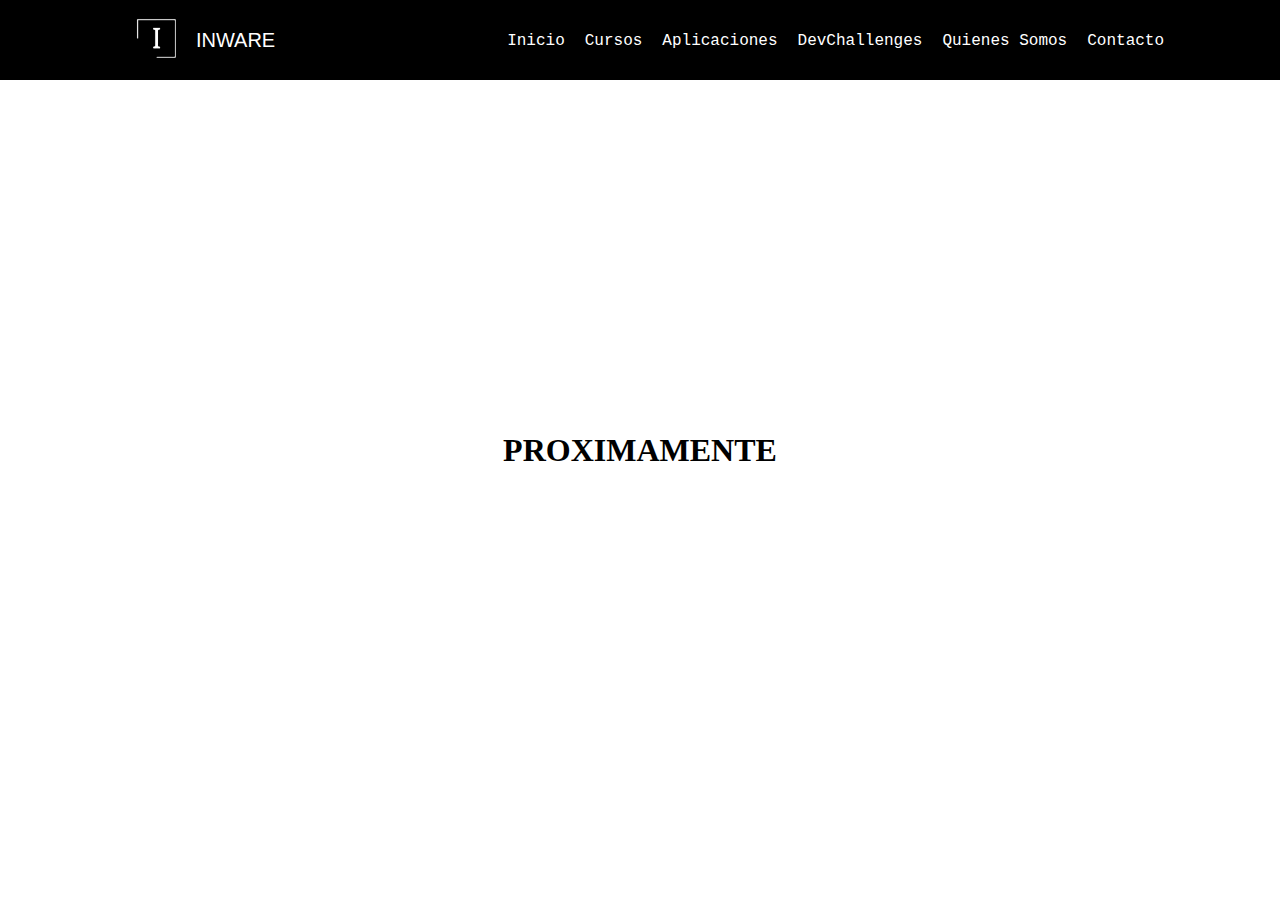
<file: aplications.html>
<!DOCTYPE html>
<html lang="es">
<head>
    <meta charset="UTF-8">
    <meta http-equiv="X-UA-Compatible" content="IE=edge">
    <meta name="viewport" content="width=device-width, initial-scale=1.0">
    <link rel="stylesheet" href="DevChallenges.css">
    <title>Inware DevChallenges</title>
</head>
<body>
    <header>
        <a href="./index.html" style="text-decoration: none;"><div class="logo-container">
            <img src="assets//inware-logo-without-name.png" alt="inware logo">
            <p>INWARE</p>
        </div></a>
        <nav>
            <a href="./index.html" class="navlink">Inicio</a><a href="./index.html#section-three" class="navlink">Cursos</a><a href="#" class="navlink">Aplicaciones</a><a href="./DevChallenges.html" class="navlink">DevChallenges</a><a href="./index.html#section-four" class="navlink">Quienes Somos</a><a href="./index.html#section-five" class="navlink">Contacto</a>
        </nav>
    </header>
    <div style="width: 100vw; height: 100vh; display: flex; justify-content: center; align-items: center;">
        <h1>PROXIMAMENTE</h1>
    </div>
</body>
</html>
</file>
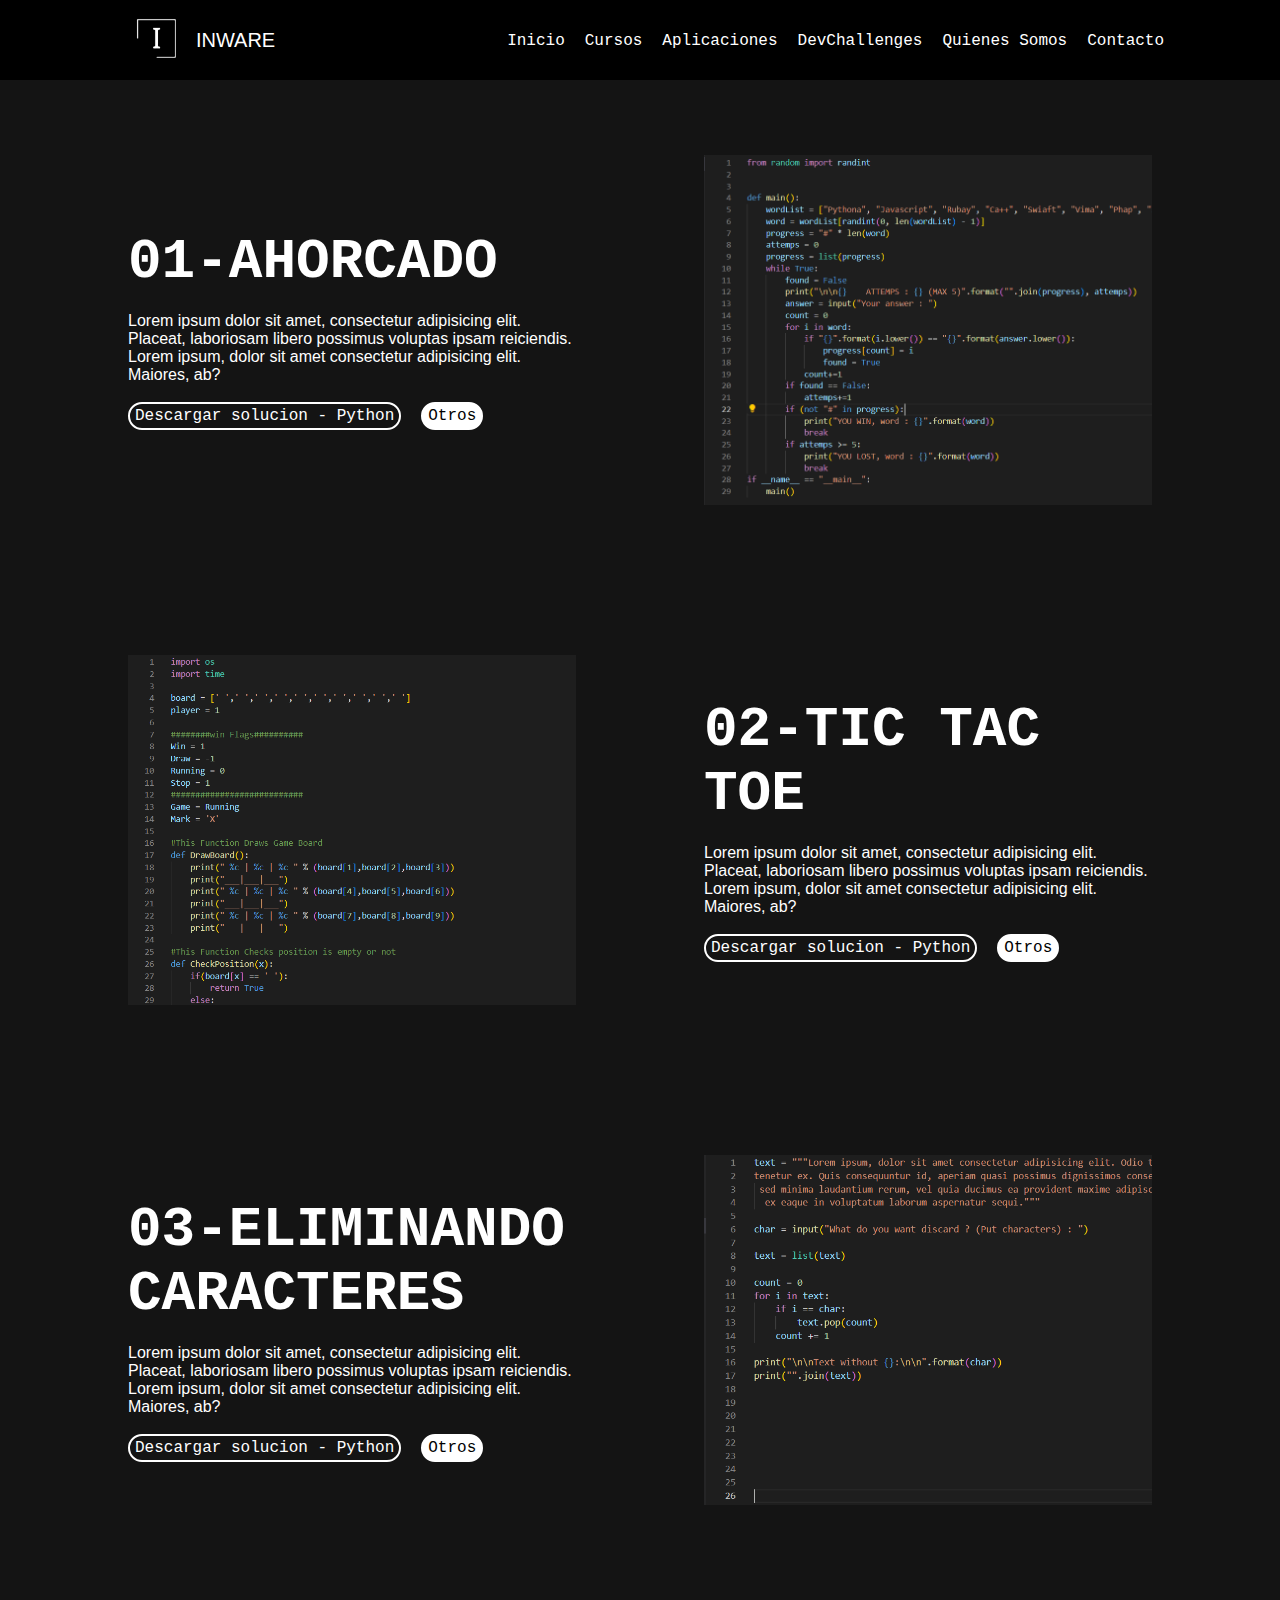
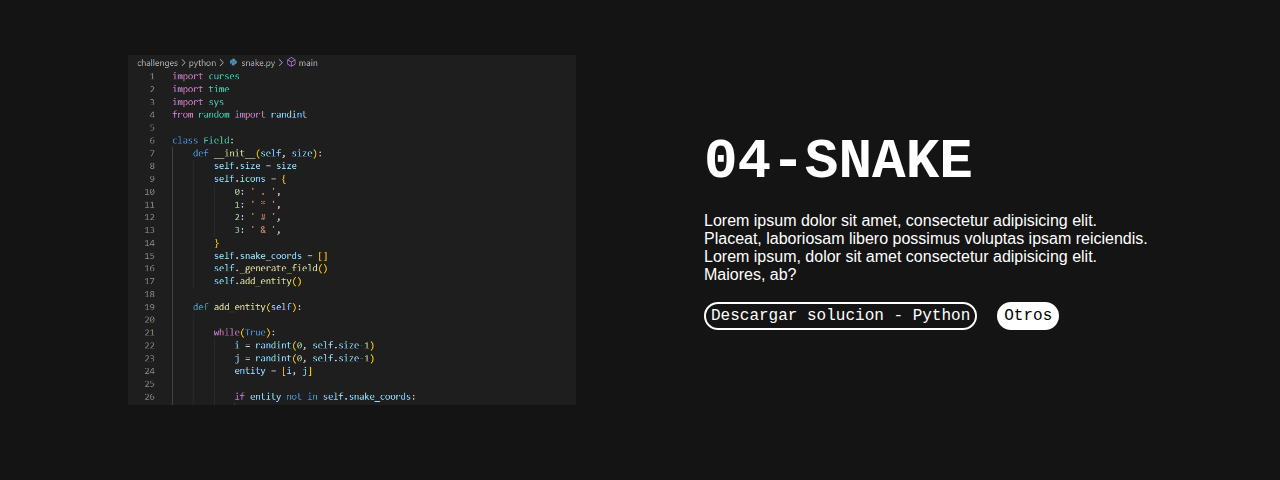
<file: DevChallenges.html>
<!DOCTYPE html>
<html lang="es">
<head>
    <meta charset="UTF-8">
    <meta http-equiv="X-UA-Compatible" content="IE=edge">
    <meta name="viewport" content="width=device-width, initial-scale=1.0">
    <link rel="stylesheet" href="DevChallenges.css">
    <title>Inware DevChallenges</title>
</head>
<body>
<header>
    <a href="./index.html" style="text-decoration: none;"><div class="logo-container">
        <img src="assets//inware-logo-without-name.png" alt="inware logo">
        <p>INWARE</p>
    </div></a>
    <nav>
        <a href="./index.html" class="navlink">Inicio</a><a href="./index.html#section-three" class="navlink">Cursos</a><a href="./aplications.html" class="navlink">Aplicaciones</a><a href="./DevChallenges.html" class="navlink">DevChallenges</a><a href="./index.html#section-four" class="navlink">Quienes Somos</a><a href="./index.html#section-five" class="navlink">Contacto</a>
    </nav>
</header>

<div id="top-space"></div>

<section>
    <div class="container">
        <div class="text">
            <h1>01-AHORCADO</h1>
            <br>
            <p>Lorem ipsum dolor sit amet, consectetur adipisicing elit. Placeat, laboriosam libero possimus voluptas ipsam reiciendis. Lorem ipsum, dolor sit amet consectetur adipisicing elit. Maiores, ab?</p>
            <br>
            <div class="button-container">
                <a href="#" class="button-0 button">Descargar solucion - Python</a>
                <a href="#" class="button-1 button">Otros</a>
            </div>
        </div>
        <div class="space"></div>
        <div class="image" id="hungman-img">
            
        </div>
    </div>
</section>

<section>
    <div class="container" id="two">
        <div class="image" id="tictactoe-img">
        </div>
        <div class="space"></div>
        <div class="text">
            <h1>02-TIC TAC TOE</h1>
            <br>
            <p>Lorem ipsum dolor sit amet, consectetur adipisicing elit. Placeat, laboriosam libero possimus voluptas ipsam reiciendis. Lorem ipsum, dolor sit amet consectetur adipisicing elit. Maiores, ab?</p>
            <br>
            <div class="button-container">
                <a href="#" class="button-0 button">Descargar solucion - Python</a>
                <a href="#" class="button-1 button">Otros</a>
            </div>
        </div>
    </div>
</section>

<section>
    <div class="container">
        <div class="text">
            <h1>03-ELIMINANDO CARACTERES</h1>
            <br>
            <p>Lorem ipsum dolor sit amet, consectetur adipisicing elit. Placeat, laboriosam libero possimus voluptas ipsam reiciendis. Lorem ipsum, dolor sit amet consectetur adipisicing elit. Maiores, ab?</p>
            <br>
            <div class="button-container">
                <a href="#" class="button-0 button">Descargar solucion - Python</a>
                <a href="#" class="button-1 button">Otros</a>
            </div>
        </div>
        <div class="space"></div>
        <div class="image" id="delateChar-img">
            
        </div>
    </div>
</section>

<section>
    <div class="container" id="two">
        <div class="image" id="snake-img">
        </div>
        <div class="space"></div>
        <div class="text">
            <h1>04-SNAKE</h1>
            <br>
            <p>Lorem ipsum dolor sit amet, consectetur adipisicing elit. Placeat, laboriosam libero possimus voluptas ipsam reiciendis. Lorem ipsum, dolor sit amet consectetur adipisicing elit. Maiores, ab?</p>
            <br>
            <div class="button-container">
                <a href="#" class="button-0 button">Descargar solucion - Python</a>
                <a href="#" class="button-1 button">Otros</a>
            </div>
        </div>
    </div>
</section>

</body>
</html>
</file>
<file: DevChallenges.css>
* {
    margin: 0;
    padding: 0;
    box-sizing: border-box;
}

#top-space {
    height: 80px;
}
header {
    position: fixed;
    width: 100%;
    height: 80px;
    background-color: black;
    display: flex;
    align-items: center;
    justify-content: space-around;
    z-index: 5;
}
.logo-container {
    width: fit-content;
    display: flex;
    color: white;
    font-family: 'Lucida Sans', 'Lucida Sans Regular', 'Lucida Grande', 'Lucida Sans Unicode', Geneva, Verdana, sans-serif;
    align-items: center;
    justify-content: center;
}
.logo-container img {
    height: 80px;
}
.logo-container p {
    font-size: 1.25rem;
}
.navlink {
    text-decoration: none;
    color: white;
    font-family:'Courier New', Courier, monospace;
}
.navlink:not(:last-of-type) {
    margin-right: 20px;
}
.navlink:hover {
    color: aqua;
}



section {
    position: relative;
    min-height: 500px;
    width: 100%;
    background-color: #141414;
    color: white;
    display: flex;
    align-items: center;
    justify-content: center;
}
.container {
    position: relative;
    display: flex;
    align-items: center;
    justify-content: space-around;
    height: 350px;
}
.button-container {
    display: flex;
    align-items: center;
    justify-content: flex-start;
}
.button-0 {
    margin-right: 20px;
    color: white;
}
.button {
    padding: 3px 5px 3px 5px;
    border-radius: 15px;
    border-color: white;
    border-style: solid;
    border-width: 2px;
}
.text > div > a {
    font-family: 'Courier New', Courier, monospace;
    text-decoration: none;
}
.button-1 {
    background-color: white;
    color: black;
}
.text { 
   width: 35vw;
}
.text > h1 {
    font-size: 3.5rem;
    font-family: 'Courier New', Courier, monospace;
}
.text > p {
    font-family: Arial, Helvetica, sans-serif;
}
.space {
    width: 10vw;
    height: 100%;
}
.image {
    width: 35vw;
    height: 100%;
    background-color: gray;
}


#hungman-img {
    background-color: none;
    background-image: url(assets/devchallenges/hungman-m.png);
    background-size: cover;
}
#tictactoe-img {
    background-color: none;
    background-image: url(assets/devchallenges/tictactoe.png);
    background-size: cover;
}
#delateChar-img {
    background-color: none;
    background-image: url(assets/devchallenges/delateChar.png);
    background-size: cover;
}
#snake-img {
    background-color: none;
    background-image: url(assets/devchallenges/snake.png);
    background-size: cover;
}
</file>
